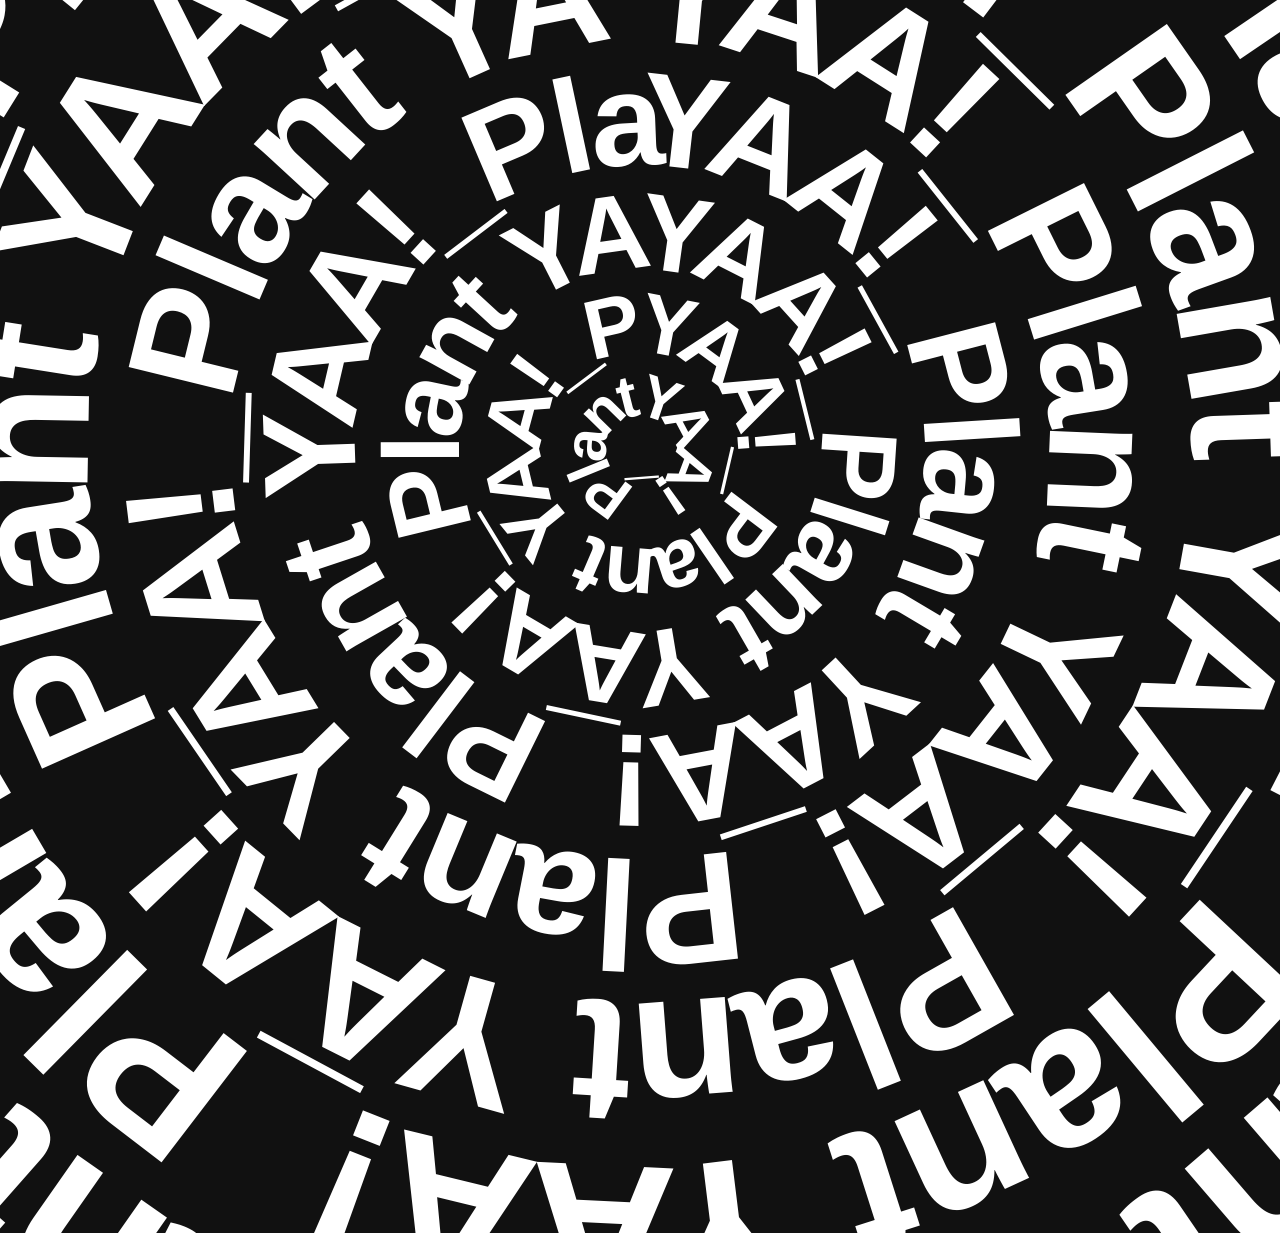
<file: index.html>
<!DOCTYPE html>
<html lang="ko">
<head>
    <meta charset="UTF-8">
    <meta name="viewport" content="width=device-width, initial-scale=1.0">
    <title>YAA! Plant Archive</title>
    <style>
        body, html {
            margin: 0;
            padding: 0;
            width: 100%;
            height: 100%;
            overflow: hidden;
            background-color: #111; /* 다크 배경 */
            font-family: 'Helvetica Neue', Helvetica, Arial, sans-serif; /* 모던 폰트 */
            cursor: pointer;
        }

        #intro-svg {
            position: absolute;
            top: 50%;
            left: 50%;
            transform: translate(-50%, -50%); 
        }

        /* 링 그룹 회전 애니메이션 */
        @keyframes spinCW {
            from { transform: rotate(0deg); }
            to { transform: rotate(360deg); }
        }

        @keyframes spinCCW {
            from { transform: rotate(0deg); }
            to { transform: rotate(-360deg); }
        }

        .ring-group {
            transform-origin: 0px 0px; /* SVG 원점 (0,0) 기준 회전 */
            pointer-events: visiblePainted; /* 글자와 투명 패스 위 마우스 호버 정확히 감지 */
            cursor: pointer;
        }

        .text-ring {
            fill: #ffffff; /* 흰색 글자 */
            font-weight: bold;
            letter-spacing: -1px; 
            dominant-baseline: middle; 
            text-anchor: middle;
            transition: fill 0.3s ease;
        }

        /* 호버 시 해당 링 살짝 강조 (선택사항) */
        .ring-group:hover .text-ring {
            fill: #ffffff;
            text-shadow: 0 0 12px rgba(255, 255, 255, 0.8);
        }
    </style>
</head>
<body>

    <div id="intro-container"></div>

    <script>
        const container = document.getElementById('intro-container');
        // 기본 텍스트와 호버 시 변경될 텍스트
        const defaultWord = "YAA!_Plant"; 
        const hoverWord = "WELCOME";
        
        // 등차수열 세팅
        const startGap = 50;     // 초항 (중심부 첫 번째 간격)
        const gapIncrease = 20;  // 공차 (바깥으로 갈수록 늘어나는 폭)

        function drawRings() {
            container.innerHTML = ''; 
            
            const width = window.innerWidth;
            const height = window.innerHeight;
            // 화면 중심에서 모서리까지의 대각선 길이 계산
            const maxRadius = Math.ceil(Math.sqrt(Math.pow(width / 2, 2) + Math.pow(height / 2, 2)));

            const svgNS = "http://www.w3.org/2000/svg";
            const svg = document.createElementNS(svgNS, "svg");
            svg.id = "intro-svg";
            svg.setAttribute("viewBox", `-${maxRadius} -${maxRadius} ${maxRadius * 2} ${maxRadius * 2}`);
            svg.style.width = `${maxRadius * 2}px`;
            svg.style.height = `${maxRadius * 2}px`;

            let currentRadius = 0;
            let currentGap = startGap;
            let i = 1;

            while (currentRadius < maxRadius) {
                currentRadius += currentGap; 
                const pathId = `ring-path-${i}`;
                
                // 💡 핵심: 궤도와 글자를 한 쌍으로 담을 독립 그룹 <g> 생성
                const group = document.createElementNS(svgNS, "g");
                group.setAttribute("class", "ring-group");

                // 🎲 회전 방향(시계 vs 반시계) 완전 랜덤
                const isClockwise = Math.random() < 0.5;
                const animName = isClockwise ? 'spinCW' : 'spinCCW';

                // ⚡ 속도 편차 극대화: 빠른 링(35초)부터 아주 느긋한 링(165초)까지 넓은 스펙트럼 부여
                const randomSpeed = Math.floor(35 + Math.random() * 130); 
                group.style.animation = `${animName} ${randomSpeed}s linear infinite`;
                
                // 원형 궤도 그리기 (마우스 호버 감지를 위해 투명한 스트로크 히트박스 부여)
                const path = document.createElementNS(svgNS, "path");
                path.setAttribute("d", `M 0, -${currentRadius} A ${currentRadius},${currentRadius} 0 1,1 0,${currentRadius} A ${currentRadius},${currentRadius} 0 1,1 0,-${currentRadius}`);
                path.id = pathId;
                path.setAttribute("fill", "none");
                path.setAttribute("stroke", "transparent");
                path.setAttribute("stroke-width", `${currentGap * 1.2}px`); // 마우스 호버 영역을 링 너비만큼 확장
                group.appendChild(path);

                // 글자 얹기
                const textElem = document.createElementNS(svgNS, "text");
                textElem.setAttribute("class", "text-ring");
                textElem.setAttribute("font-size", `${currentGap * 1.2}px`); 

                const textPath = document.createElementNS(svgNS, "textPath");
                textPath.setAttribute("href", `#${pathId}`);
                
                const circumference = 2 * Math.PI * currentRadius;
                const charWidthGuess = currentGap * 0.5; 
                
                // 기본 단어 및 호버 단어의 반복 횟수 계산
                const defaultCount = Math.ceil(circumference / (defaultWord.length * charWidthGuess)) * 2;
                const hoverCount = Math.ceil(circumference / (hoverWord.length * charWidthGuess)) * 2;

                const defaultTextContent = (defaultWord + "\u00A0").repeat(defaultCount);
                const hoverTextContent = (hoverWord + "\u00A0\u00A0").repeat(hoverCount);

                // 초기 상태는 기본 단어
                textPath.textContent = defaultTextContent;

                // 🎯 마우스 호버 시 실시간으로 WELCOME 교체 이벤트
                group.addEventListener('mouseenter', () => {
                    textPath.textContent = hoverTextContent;
                });
                group.addEventListener('mouseleave', () => {
                    textPath.textContent = defaultTextContent;
                });

                textElem.appendChild(textPath);
                group.appendChild(textElem);

                // 완성된 링 그룹을 SVG에 추가
                svg.appendChild(group);

                currentGap += gapIncrease; 
                i++;
            }
            container.appendChild(svg);
        }

        drawRings();
        window.addEventListener('resize', drawRings);

        document.body.addEventListener('click', () => {
            window.location.href = 'main.html';
        });
    </script>
</body>
</html>
</file>
